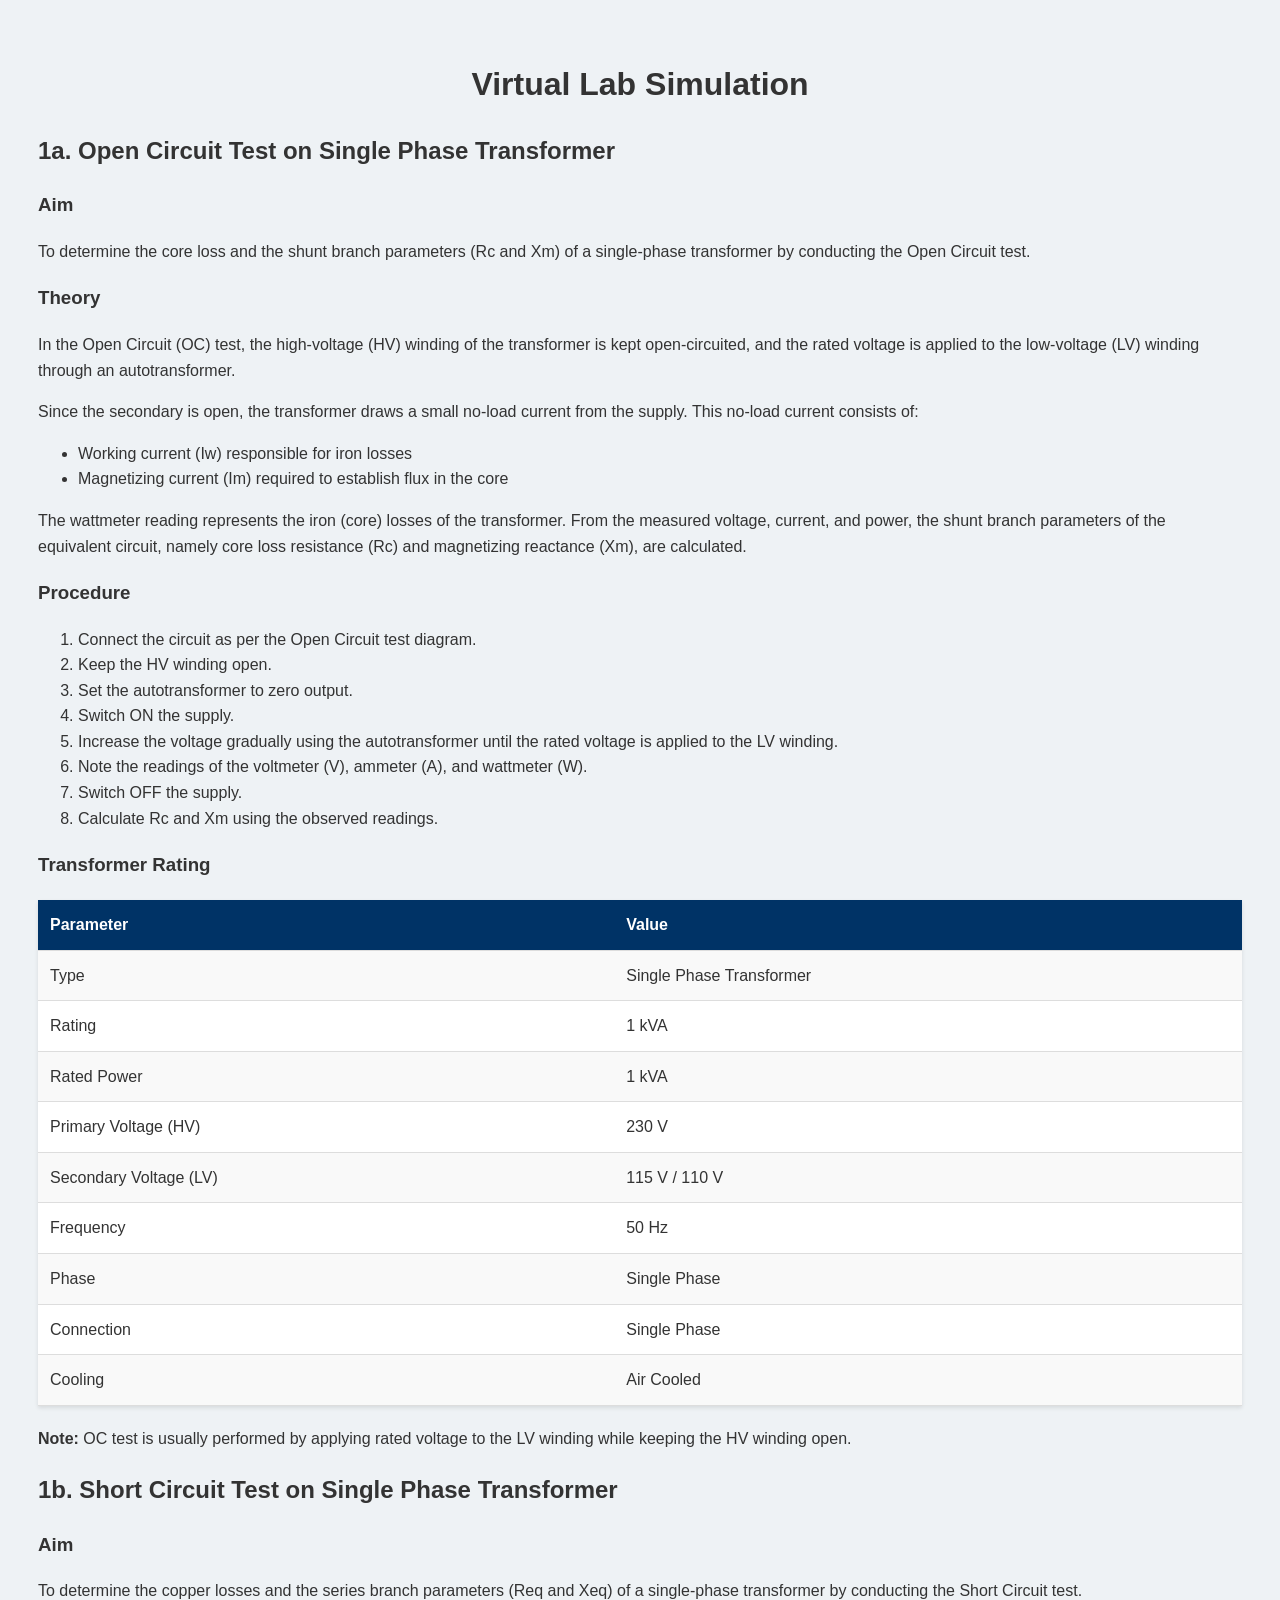
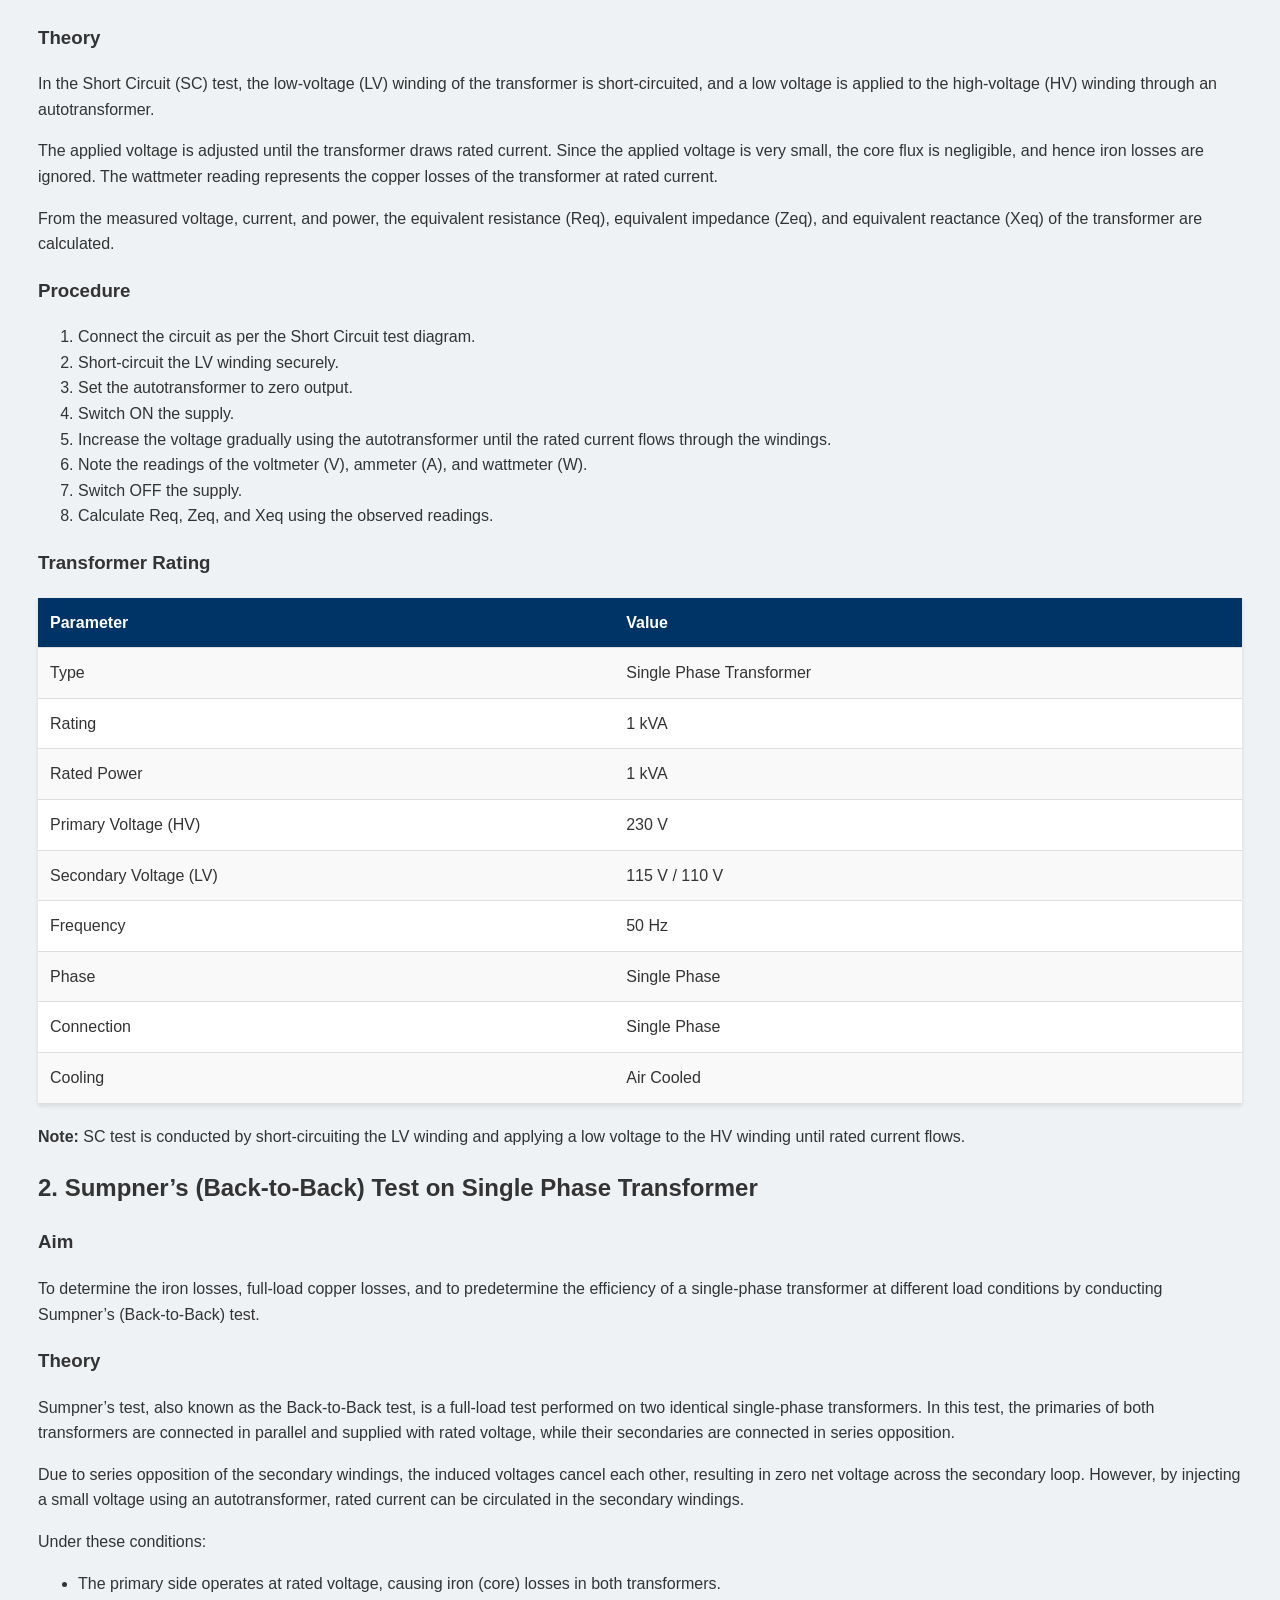
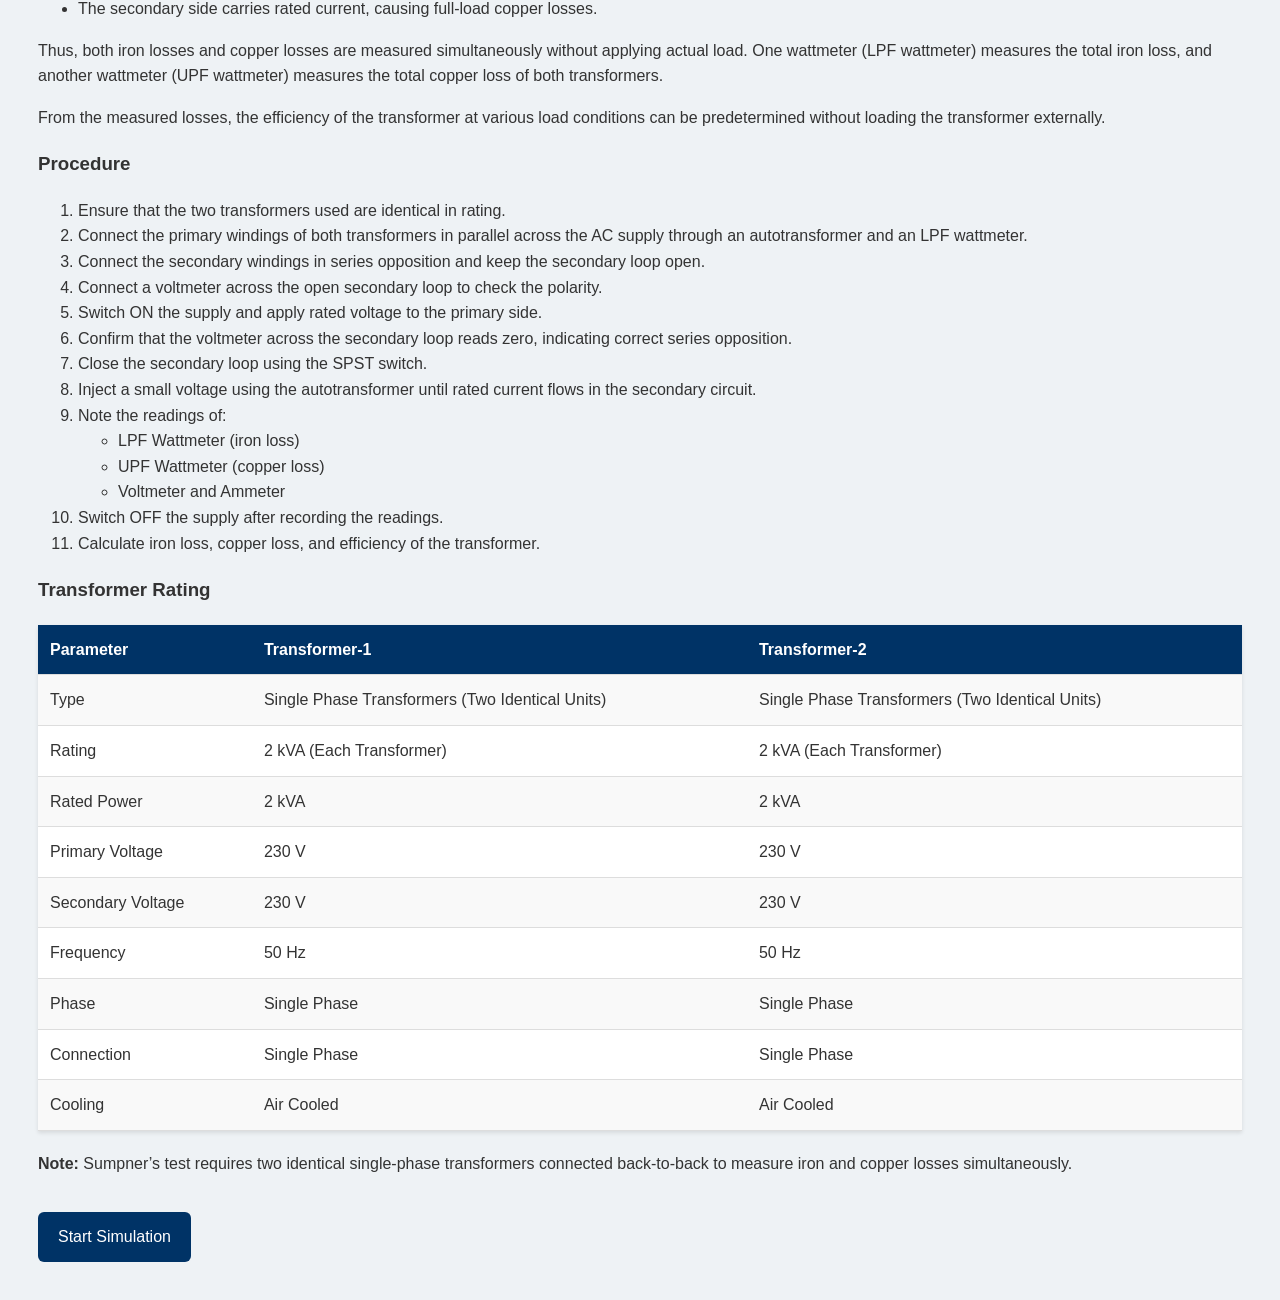
<file: index.html>
<!DOCTYPE html>
<html lang="en">
<head>
  <meta charset="UTF-8">
  <meta name="viewport" content="width=device-width, initial-scale=1.0">
  <title>Virtual Lab Simulation</title>
  <link rel="stylesheet" href="style.css">
</head>
<body>

<h1>Virtual Lab Simulation</h1>

<h2>1a. Open Circuit Test on Single Phase Transformer</h2>

<h3>Aim</h3>
<p>
To determine the core loss and the shunt branch parameters (Rc and Xm) of a single-phase transformer by conducting the Open Circuit test.
</p>

<h3>Theory</h3>
<p>
In the Open Circuit (OC) test, the high-voltage (HV) winding of the transformer is kept open-circuited, and the rated voltage is applied to the low-voltage (LV) winding through an autotransformer.
</p>
<p>
Since the secondary is open, the transformer draws a small no-load current from the supply. This no-load current consists of:
</p>
<ul>
  <li>Working current (Iw) responsible for iron losses</li>
  <li>Magnetizing current (Im) required to establish flux in the core</li>
</ul>
<p>
The wattmeter reading represents the iron (core) losses of the transformer. From the measured voltage, current, and power, the shunt branch parameters of the equivalent circuit, namely core loss resistance (Rc) and magnetizing reactance (Xm), are calculated.
</p>

<h3>Procedure</h3>
<ol>
  <li>Connect the circuit as per the Open Circuit test diagram.</li>
  <li>Keep the HV winding open.</li>
  <li>Set the autotransformer to zero output.</li>
  <li>Switch ON the supply.</li>
  <li>Increase the voltage gradually using the autotransformer until the rated voltage is applied to the LV winding.</li>
  <li>Note the readings of the voltmeter (V), ammeter (A), and wattmeter (W).</li>
  <li>Switch OFF the supply.</li>
  <li>Calculate Rc and Xm using the observed readings.</li>
</ol>

<h3>Transformer Rating</h3>
<table>
 <tr>
   <th>Parameter</th>
   <th>Value</th>
 </tr>
 <tr>
   <td>Type</td>
   <td>Single Phase Transformer</td>
 </tr>
 <tr>
   <td>Rating</td>
   <td>1 kVA</td>
 </tr>
 <tr>
   <td>Rated Power</td>
   <td>1 kVA</td>
 </tr>
 <tr>
   <td>Primary Voltage (HV)</td>
   <td>230 V</td>
 </tr>
 <tr>
   <td>Secondary Voltage (LV)</td>
   <td>115 V / 110 V</td>
 </tr>
 <tr>
   <td>Frequency</td>
   <td>50 Hz</td>
 </tr>
 <tr>
   <td>Phase</td>
   <td>Single Phase</td>
 </tr>
 <tr>
   <td>Connection</td>
   <td>Single Phase</td>
 </tr>
 <tr>
   <td>Cooling</td>
   <td>Air Cooled</td>
 </tr>
</table>
<p><strong>Note:</strong> OC test is usually performed by applying rated voltage to the LV winding while keeping the HV winding open.</p>

<h2>1b. Short Circuit Test on Single Phase Transformer</h2>

<h3>Aim</h3>
<p>
To determine the copper losses and the series branch parameters (Req and Xeq) of a single-phase transformer by conducting the Short Circuit test.
</p>

<h3>Theory</h3>
<p>
In the Short Circuit (SC) test, the low-voltage (LV) winding of the transformer is short-circuited, and a low voltage is applied to the high-voltage (HV) winding through an autotransformer.
</p>
<p>
The applied voltage is adjusted until the transformer draws rated current. Since the applied voltage is very small, the core flux is negligible, and hence iron losses are ignored. The wattmeter reading represents the copper losses of the transformer at rated current.
</p>
<p>
From the measured voltage, current, and power, the equivalent resistance (Req), equivalent impedance (Zeq), and equivalent reactance (Xeq) of the transformer are calculated.
</p>

<h3>Procedure</h3>
<ol>
  <li>Connect the circuit as per the Short Circuit test diagram.</li>
  <li>Short-circuit the LV winding securely.</li>
  <li>Set the autotransformer to zero output.</li>
  <li>Switch ON the supply.</li>
  <li>Increase the voltage gradually using the autotransformer until the rated current flows through the windings.</li>
  <li>Note the readings of the voltmeter (V), ammeter (A), and wattmeter (W).</li>
  <li>Switch OFF the supply.</li>
  <li>Calculate Req, Zeq, and Xeq using the observed readings.</li>
</ol>

<h3>Transformer Rating</h3>
<table>
 <tr>
   <th>Parameter</th>
   <th>Value</th>
 </tr>
 <tr>
   <td>Type</td>
   <td>Single Phase Transformer</td>
 </tr>
 <tr>
   <td>Rating</td>
   <td>1 kVA</td>
 </tr>
 <tr>
   <td>Rated Power</td>
   <td>1 kVA</td>
 </tr>
 <tr>
   <td>Primary Voltage (HV)</td>
   <td>230 V</td>
 </tr>
 <tr>
   <td>Secondary Voltage (LV)</td>
   <td>115 V / 110 V</td>
 </tr>
 <tr>
   <td>Frequency</td>
   <td>50 Hz</td>
 </tr>
 <tr>
   <td>Phase</td>
   <td>Single Phase</td>
 </tr>
 <tr>
   <td>Connection</td>
   <td>Single Phase</td>
 </tr>
 <tr>
   <td>Cooling</td>
   <td>Air Cooled</td>
 </tr>
</table>
<p><strong>Note:</strong> SC test is conducted by short-circuiting the LV winding and applying a low voltage to the HV winding until rated current flows.</p>

<h2>2. Sumpner’s (Back-to-Back) Test on Single Phase Transformer</h2>

<h3>Aim</h3>
<p>
To determine the iron losses, full-load copper losses, and to predetermine the efficiency of a single-phase transformer at different load conditions by conducting Sumpner’s (Back-to-Back) test.
</p>

<h3>Theory</h3>
<p>
Sumpner’s test, also known as the Back-to-Back test, is a full-load test performed on two identical single-phase transformers. In this test, the primaries of both transformers are connected in parallel and supplied with rated voltage, while their secondaries are connected in series opposition.
</p>
<p>
Due to series opposition of the secondary windings, the induced voltages cancel each other, resulting in zero net voltage across the secondary loop. However, by injecting a small voltage using an autotransformer, rated current can be circulated in the secondary windings.
</p>
<p>
Under these conditions:
</p>
<ul>
  <li>The primary side operates at rated voltage, causing iron (core) losses in both transformers.</li>
  <li>The secondary side carries rated current, causing full-load copper losses.</li>
</ul>
<p>
Thus, both iron losses and copper losses are measured simultaneously without applying actual load. One wattmeter (LPF wattmeter) measures the total iron loss, and another wattmeter (UPF wattmeter) measures the total copper loss of both transformers.
</p>
<p>
From the measured losses, the efficiency of the transformer at various load conditions can be predetermined without loading the transformer externally.
</p>

<h3>Procedure</h3>
<ol>
  <li>Ensure that the two transformers used are identical in rating.</li>
  <li>Connect the primary windings of both transformers in parallel across the AC supply through an autotransformer and an LPF wattmeter.</li>
  <li>Connect the secondary windings in series opposition and keep the secondary loop open.</li>
  <li>Connect a voltmeter across the open secondary loop to check the polarity.</li>
  <li>Switch ON the supply and apply rated voltage to the primary side.</li>
  <li>Confirm that the voltmeter across the secondary loop reads zero, indicating correct series opposition.</li>
  <li>Close the secondary loop using the SPST switch.</li>
  <li>Inject a small voltage using the autotransformer until rated current flows in the secondary circuit.</li>
  <li>Note the readings of:
    <ul>
      <li>LPF Wattmeter (iron loss)</li>
      <li>UPF Wattmeter (copper loss)</li>
      <li>Voltmeter and Ammeter</li>
    </ul>
  </li>
  <li>Switch OFF the supply after recording the readings.</li>
  <li>Calculate iron loss, copper loss, and efficiency of the transformer.</li>
</ol>

<h3>Transformer Rating</h3>
<table>
 <tr>
   <th>Parameter</th>
   <th>Transformer-1</th>
   <th>Transformer-2</th>
 </tr>
 <tr>
   <td>Type</td>
   <td>Single Phase Transformers (Two Identical Units)</td>
   <td>Single Phase Transformers (Two Identical Units)</td>
 </tr>
 <tr>
   <td>Rating</td>
   <td>2 kVA (Each Transformer)</td>
   <td>2 kVA (Each Transformer)</td>
 </tr>
 <tr>
   <td>Rated Power</td>
   <td>2 kVA</td>
   <td>2 kVA</td>
 </tr>
 <tr>
   <td>Primary Voltage</td>
   <td>230 V</td>
   <td>230 V</td>
 </tr>
 <tr>
   <td>Secondary Voltage</td>
   <td>230 V</td>
   <td>230 V</td>
 </tr>
 <tr>
   <td>Frequency</td>
   <td>50 Hz</td>
   <td>50 Hz</td>
 </tr>
 <tr>
   <td>Phase</td>
   <td>Single Phase</td>
   <td>Single Phase</td>
 </tr>
 <tr>
   <td>Connection</td>
   <td>Single Phase</td>
   <td>Single Phase</td>
 </tr>
 <tr>
   <td>Cooling</td>
   <td>Air Cooled</td>
   <td>Air Cooled</td>
 </tr>
</table>
<p><strong>Note:</strong> Sumpner’s test requires two identical single-phase transformers connected back-to-back to measure iron and copper losses simultaneously.</p>

<a href="simulation.html" class="btn">Start Simulation</a>

</body>
</html>
</file>
<file: style.css>
body {
  font-family: Arial, sans-serif;
  background: #eef2f5;
  padding: 30px;
  color: #333;
  line-height: 1.6;
  -webkit-touch-callout: none;
  -webkit-user-select: none;
  -khtml-user-select: none;
  -moz-user-select: none;
  -ms-user-select: none;
  user-select: none;
}

img {
  user-select: none;
  -webkit-user-select: none;
  -moz-user-select: none;
  -ms-user-select: none;
  -webkit-user-drag: none;
  pointer-events: none;
}

h1 {
  text-align: center;
}

.btn {
  display: inline-block;
  margin-top: 20px;
  padding: 12px 20px;
  background: #003366;
  color: white;
  text-decoration: none;
  border-radius: 6px;
}

table {
  width: 100%;
  border-collapse: collapse;
  margin: 20px 0;
  background: white;
  box-shadow: 0 2px 4px rgba(0,0,0,0.1);
}

th, td {
  padding: 12px;
  text-align: left;
  border-bottom: 1px solid #ddd;
}

th {
  background: #003366;
  color: white;
}

tr:nth-child(even) {
  background: #f9f9f9;
}

tr:hover {
  background: #f1f1f1;
}
</file>
